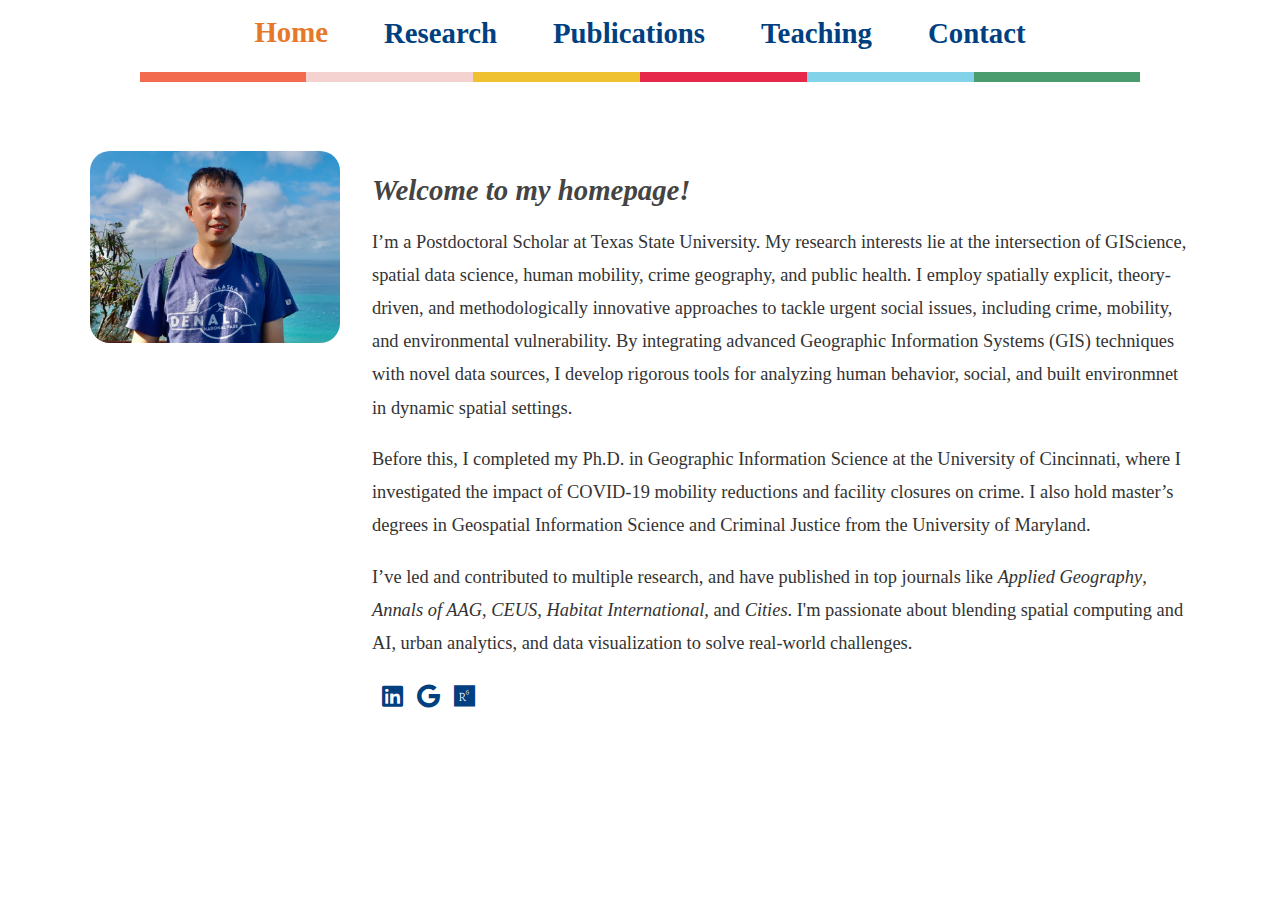
<file: index.html>
<!DOCTYPE html>
<html lang="en">
<head>
  <script async src="https://www.googletagmanager.com/gtag/js?id=G-PPJKVJ1DJ6"></script>
  <script src="analytics.js" defer></script>
 
  <meta charset="UTF-8" />
  <meta name="viewport" content="width=device-width, initial-scale=1.0" />
  <title>Xin Gu | Home</title>
  <link rel="stylesheet" href="style2.css" />
  <link rel="stylesheet" href="https://cdnjs.cloudflare.com/ajax/libs/font-awesome/6.5.0/css/all.min.css" />
</head>
<body>
  <header class="site-header">
    <div class="container">
      <!--<h1>Xin Gu, PhD</h1>
      
      <p>Postdoctoral Scholar</p>
      <p>Department of Geography and Environmental Studies<br>Texas State University</p>
      -->
    <!--
    <button class="menu-toggle" id="menuToggle" aria-label="Toggle navigation">
      <i class="fas fa-bars"></i>
    </button>
    -->

    <nav class="main-nav" id="mainNav">
      <a href="index.html">Home</a>
      <a href="research.html">Research</a>
      <a href="publications.html">Publications</a>
      <a href="teaching.html">Teaching</a>
      <a href="contact.html">Contact</a>
    </nav>

  

    <div class="color-stripe-bar">
      <span style="background:#f26b4f; width:16.6%"></span>
      <span style="background:#f3d2cf; width:16.7%"></span>
      <span style="background:#efc030; width:16.7%"></span>
      <span style="background:#e6294b; width:16.7%"></span>
      <span style="background:#82d2e9; width:16.7%"></span>
      <span style="background:#4a9c6e; width:16.6%"></span>
    </div>

    </div>


  </header>

  <main class="about-section">
    <div class="container about-container">
      <img src="profile.jpeg" alt="Xin Gu" class="profile-pic" />
      <div class="bio-text">
        <h2><em>Welcome to my homepage!</em></h2>
        <p>I’m a Postdoctoral Scholar at Texas State University. My research interests lie at the intersection of GIScience, spatial data science, human mobility, crime geography, and public health. 
          I employ spatially explicit, theory-driven, and methodologically innovative approaches to tackle urgent social issues, including crime, mobility, and environmental vulnerability. 
          By integrating advanced Geographic Information Systems (GIS) techniques with novel data sources, I develop rigorous tools for analyzing human behavior, social, and built environmnet in dynamic spatial settings.</p>
        <p>Before this, I completed my Ph.D. in Geographic Information Science at the University of Cincinnati, where I investigated the impact of COVID-19 mobility reductions and facility closures on crime. 
          I also hold master’s degrees in Geospatial Information Science and Criminal Justice from the University of Maryland.</p>
        <p>I’ve led and contributed to multiple research, and have published in top journals like <em>Applied Geography</em>, <em>Annals of AAG</em>, <em>CEUS</em>, <em>Habitat International</em>, and <em>Cities</em>. 
          I'm passionate about blending spatial computing and AI, urban analytics, and data visualization to solve real-world challenges.</p>
        <!--<p><a href="cv.pdf">Download my CV (PDF)</a></p>-->
        <div class="contact-links">
          <!--<a href="mailto:geoxgu@gmail.com" class="email-btn"><i class="fas fa-envelope"></i> Email: geoxgu@gmail.com</a> </p>-->
          <span class="socials">
          </p>
            <!--<a href="https://github.com/YOUR_USERNAME" target="_blank"><i class="fab fa-github"></i></a>-->
            <a href="https://www.linkedin.com/in/xin-g-182371175/" target="_blank"><i class="fab fa-linkedin"></i></a>
            <a href="https://scholar.google.com/citations?user=AOX9PnQAAAAJ&hl=en" target="_blank"><i class="fab fa-google scholar"></i></a>
            <a href="https://www.researchgate.net/profile/Xin-Gu-17/" target="_blank"><i class="fab fa-researchgate"></i></a>
            <a href="https://orcid.org/0000-0002-4798-5869/" target="_blank"><i class="fab fa-ORCID"></i></a>
          </span>
        </div>
      </div>
    </div>
  </main>

  <a href="#" class="back-to-top-float" id="backToTop">↑ Top</a>

<script src="script.js"></script>
</body>
</html>
</file>
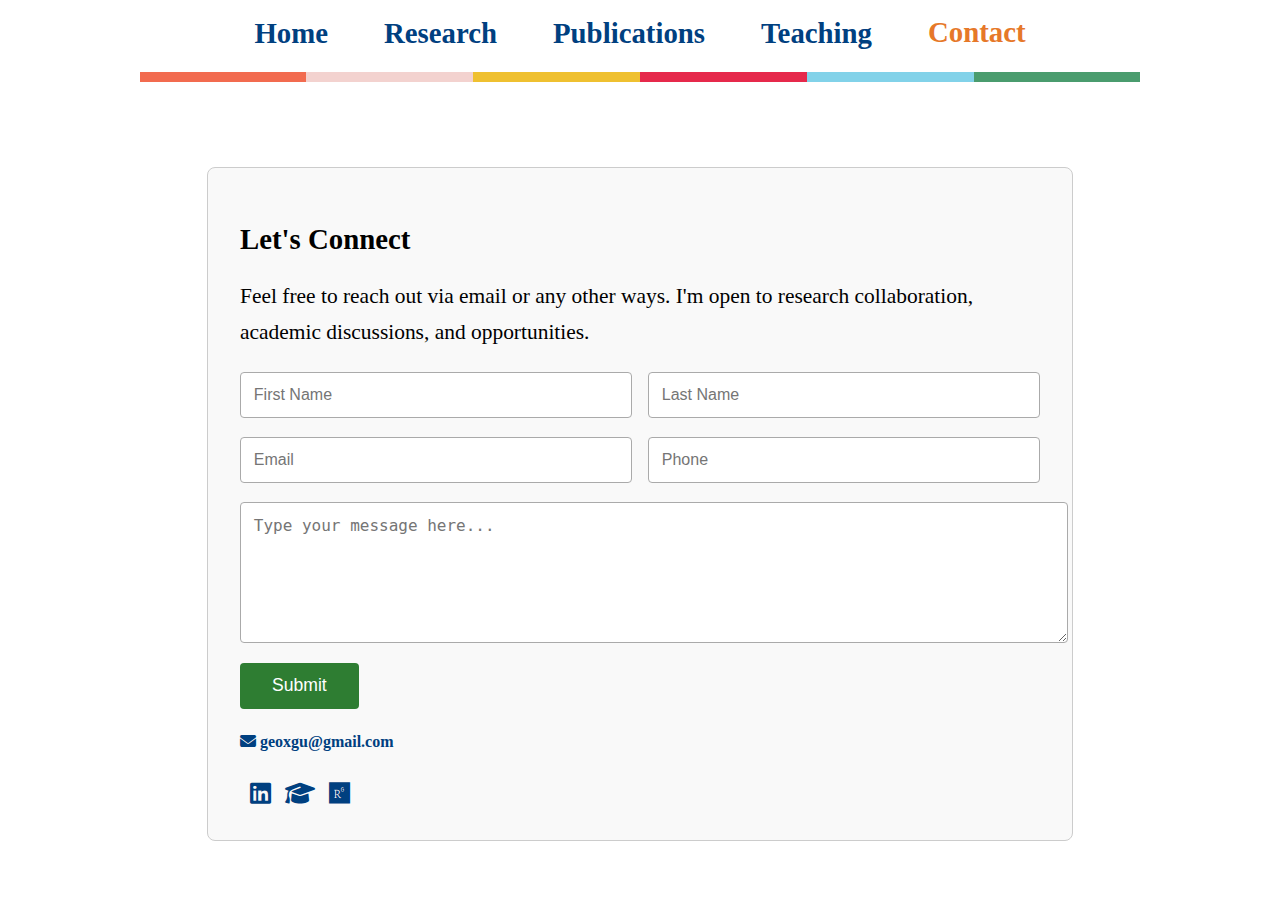
<file: contact.html>
<!DOCTYPE html>
<html lang="en">
<head>
  <script async src="https://www.googletagmanager.com/gtag/js?id=G-PPJKVJ1DJ6"></script>
  <script src="analytics.js" defer></script>
  <meta charset="UTF-8" />
  <meta name="viewport" content="width=device-width, initial-scale=1.0" />
  <meta name="description" content="Xin Gu's academic homepage - GIScience, Criminology, Spatial Data Science.">
  <meta name="keywords" content="GIScience, Crime Geography, Human Mobility, Spatial Data, Xin Gu">

  <title>Xin Gu | Contact</title>
  <link rel="stylesheet" href="style2.css" />
  <link rel="stylesheet" href="https://cdnjs.cloudflare.com/ajax/libs/font-awesome/6.5.0/css/all.min.css" />
</head>
<body>
  <header class="site-header">
    <div class="container">
      <!--
      <h1>Xin Gu</h1>
      <p>Postdoctoral Scholar</p>
      <p>Department of Geography and Environmental Studies<br>Texas State University</p>
      -->
    <!--
    <button class="menu-toggle" id="menuToggle" aria-label="Toggle navigation">
      <i class="fas fa-bars"></i>
    </button>
    </div>
    -->
    <nav class="main-nav" id="mainNav">
      <a href="index.html">Home</a>
      <a href="research.html">Research</a>
      <a href="publications.html">Publications</a>
      <a href="teaching.html">Teaching</a>
      <a href="contact.html">Contact</a>
    </nav>


    <div class="color-stripe-bar">
      <span style="background:#f26b4f; width:16.6%"></span>
      <span style="background:#f3d2cf; width:16.7%"></span>
      <span style="background:#efc030; width:16.7%"></span>
      <span style="background:#e6294b; width:16.7%"></span>
      <span style="background:#82d2e9; width:16.7%"></span>
      <span style="background:#4a9c6e; width:16.6%"></span>
    </div>


    </div>
    
  </header>

  <main class="container">
    <section class="contact-form-section">
      <h2>Let's Connect</h2>
      <p>Feel free to reach out via email or any other ways. I'm open to research collaboration, academic discussions, and opportunities.</p>


      <form id="contactForm" class="contact-form">
        <div class="form-row">
          <input type="text" name="firstName" placeholder="First Name" required />
          <input type="text" name="lastName" placeholder="Last Name"  />
        </div>
        <div class="form-row">
          <input type="email" name="email" placeholder="Email" required />
          <input type="tel" name="phone" placeholder="Phone" />
        </div>
        <textarea name="message" placeholder="Type your message here..." rows="6" required></textarea>
        <button type="submit">Submit</button>
      </form>
      <p id="successMessage" class="success-message">✅ Thank you! Your message has been sent.</p>
      <div class="contact-links">
        <a href="mailto:geoxgu@gmail.com" class="email-btn"><i class="fas fa-envelope"></i> geoxgu@gmail.com</a></p>
        <span class="socials">
          <!--<a href="https://github.com/YOUR_USERNAME" target="_blank"><i class="fab fa-github"></i></a>-->
          <a href="https://www.linkedin.com/in/xin-g-182371175/" target="_blank"><i class="fab fa-linkedin"></i></a>
          <a href="https://scholar.google.com/citations?user=AOX9PnQAAAAJ&hl=en" target="_blank"><i class="fas fa-graduation-cap"></i></a>
          <a href="https://www.researchgate.net/profile/Xin-Gu-17/" target="_blank"><i class="fab fa-researchgate"></i></a>
        </span>
      </div>


      
    </section>
  </main>

  <a href="#" class="back-to-top-float" id="backToTop">↑ Top</a>

<script src="contact.js"></script>
<script src="script.js"></script>

</body>
</html>
</file>
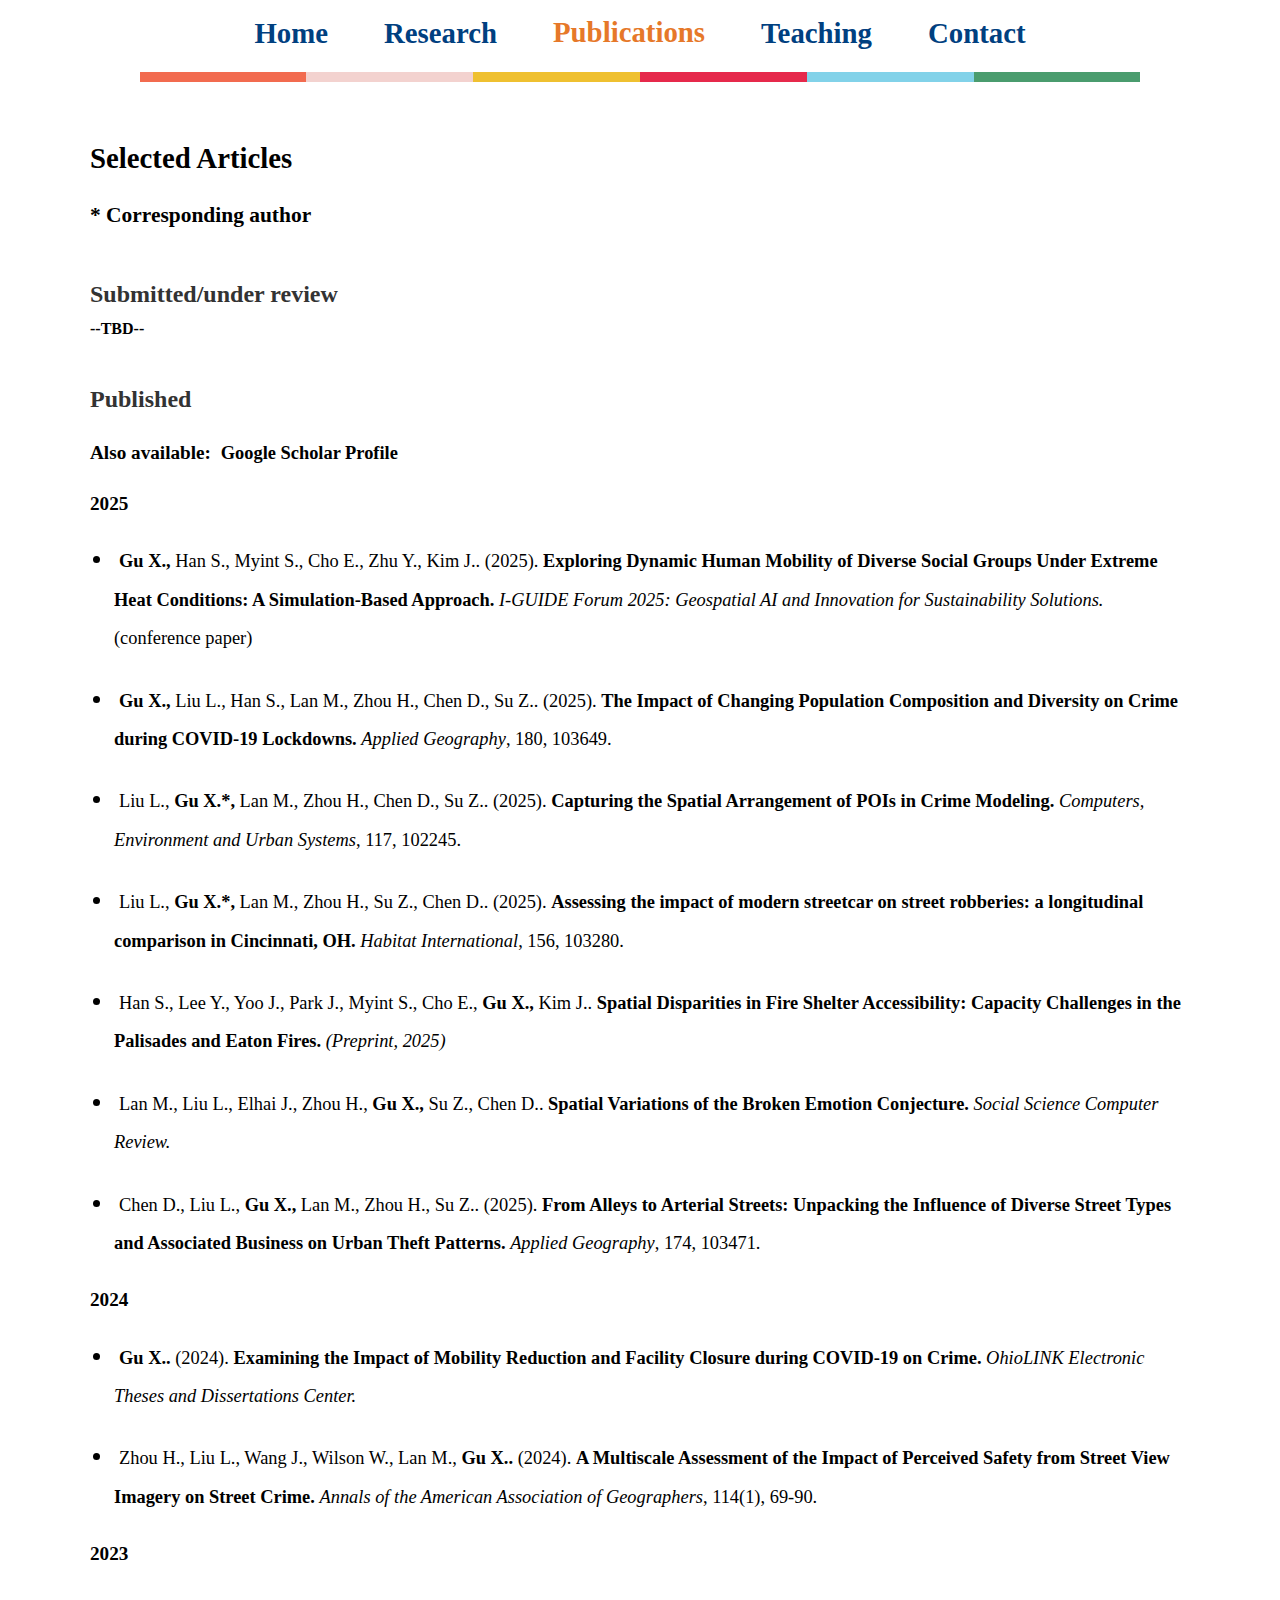
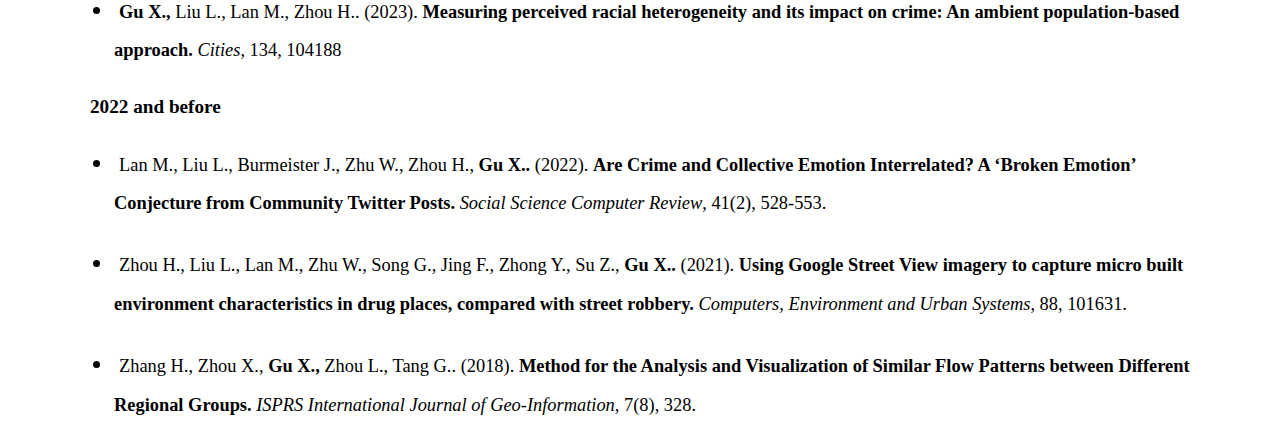
<file: publications.html>
<!DOCTYPE html>
<html lang="en">
<head>
  <script async src="https://www.googletagmanager.com/gtag/js?id=G-PPJKVJ1DJ6"></script>
  <script src="analytics.js" defer></script>
  <meta charset="UTF-8" />
  <meta name="viewport" content="width=device-width, initial-scale=1.0" />
  <title>Xin Gu | Publication</title>
  <link rel="stylesheet" href="style2.css" />
  <link rel="stylesheet" href="https://cdnjs.cloudflare.com/ajax/libs/font-awesome/6.5.0/css/all.min.css" />
</head>
<body>
  <header class="site-header">
    <div class="container">
      <!--
      <h1>Xin Gu</h1>
      <p>Postdoctoral Scholar</p>
      <p>Department of Geography and Environmental Studies<br>Texas State University</p>
      -->

    <!--
    <button class="menu-toggle" id="menuToggle" aria-label="Toggle navigation">
      <i class="fas fa-bars"></i>
    </button>
  -->


    <nav class="main-nav" id="mainNav">
      <a href="index.html">Home</a>
      <a href="research.html">Research</a>
      <a href="publications.html">Publications</a>
      <a href="teaching.html">Teaching</a>
      <a href="contact.html">Contact</a>
    </nav>


    <div class="color-stripe-bar">
      <span style="background:#f26b4f; width:16.6%"></span>
      <span style="background:#f3d2cf; width:16.7%"></span>
      <span style="background:#efc030; width:16.7%"></span>
      <span style="background:#e6294b; width:16.7%"></span>
      <span style="background:#82d2e9; width:16.7%"></span>
      <span style="background:#4a9c6e; width:16.6%"></span>
    </div>
    </div>

  </header>

  <main class="container publication-page">
    <h2>Selected Articles</h2>
    <p><strong>* Corresponding author</strong></p>

    <section class="pub-section">
      <h3>Submitted/under review</h3>
        <strong>--TBD--</strong>
      <!--
      <ul>
       <li>
        <a href="#" target="_blank"> Liu L., Su Z., Zhou H., Lan M., <strong>Gu X.,</strong> Chen D..
        <strong>Examining the Micro-Level Impact of Medical Marijuana Legalization on Drug-related Calls for Service.</strong>
        </a>
       </li>
      -->

      

      </ul>

    <section class="pub-section">
      <h3>Published</h3>

      <h4>
        Also available: 
        <a 
          href="https://scholar.google.com/citations?user=AOX9PnQAAAAJ&hl=en" 
          target="_blank"
          class="scholar-link"
        >
          Google Scholar Profile
        </a>
      </h4>

      <h4>2025</h4>
      <ul>

       <li>
        <a href="https://docs.lib.purdue.edu/iguide/2025/presentations/1/" target="_blank"> <strong>Gu X.,</strong>  Han S., Myint S., Cho E., Zhu Y., Kim J.. (2025).
        <strong>Exploring Dynamic Human Mobility of Diverse Social Groups Under Extreme Heat Conditions: A Simulation-Based Approach.</strong>
        <em>I-GUIDE Forum 2025: Geospatial AI and Innovation for Sustainability Solutions. </em>(conference paper)</a>
       </li>
      

       <li>
        <a href="https://doi.org/10.1016/j.apgeog.2025.103649" target="_blank"> <strong>Gu X.,</strong> Liu L., Han S., Lan M., Zhou H., Chen D., Su Z.. (2025).
        <strong>The Impact of Changing Population Composition and Diversity on Crime during COVID-19 Lockdowns.</strong>
        <em>Applied Geography</em>, 180, 103649.</a>
       </li>
      
       <li>
        <a href="https://doi.org/10.1016/j.compenvurbsys.2024.102245" target="_blank"> Liu L., <strong>Gu X.*,</strong> Lan M., Zhou H., Chen D., Su Z.. (2025).
        <strong>Capturing the Spatial Arrangement of POIs in Crime Modeling.</strong>
        <em>Computers, Environment and Urban Systems</em>, 117, 102245.</a>
       </li>

       <li>
        <a href="https://doi.org/10.1016/j.habitatint.2024.103280" target="_blank"> Liu L., <strong>Gu X.*,</strong> Lan M., Zhou H., Su Z., Chen D.. (2025).
        <strong>Assessing the impact of modern streetcar on street robberies: a longitudinal comparison in Cincinnati, OH. </strong>
        <em>Habitat International</em>, 156, 103280.</a>
       </li>

       <li>
        <a href="https://arxiv.org/abs/2506.06803" target="_blank"> Han S., Lee Y., Yoo J., Park J., Myint S., Cho E., <strong>Gu X.,</strong> Kim J..
        <strong>Spatial Disparities in Fire Shelter Accessibility: Capacity Challenges in the Palisades and Eaton Fires.</strong>
        <em>(Preprint, 2025)</em>
        </a>
       </li>

       <li>
        <a href="https://doi.org/10.1177/08944393251356630" target="_blank"> Lan M., Liu L., Elhai J., Zhou H., <strong>Gu X.,</strong> Su Z., Chen D..
        <strong>Spatial Variations of the Broken Emotion Conjecture.</strong>
        <em>Social Science Computer Review.</em></a>
        </a>
       </li>

       <li>
        <a href="https://doi.org/10.1016/j.apgeog.2024.103471" target="_blank"> Chen D., Liu L., <strong>Gu X.,</strong> Lan M., Zhou H., Su Z.. (2025).
        <strong>From Alleys to Arterial Streets: Unpacking the Influence of Diverse Street Types and Associated Business on Urban Theft Patterns. </strong>
        <em>Applied Geography</em>, 174, 103471.</a>
       </li>

      </ul>


      <h4>2024</h4>
      <ul>
       <li>
        <a href="http://rave.ohiolink.edu/etdc/view?acc_num=ucin1733842301454021" target="_blank"> <strong>Gu X..</strong>  (2024).
        <strong>Examining the Impact of Mobility Reduction and Facility Closure during COVID-19 on Crime. </strong>
        <em>OhioLINK Electronic Theses and Dissertations Center. </em></a>
       </li>
      
       <li>
        <a href="https://doi.org/10.1080/24694452.2023.2249975" target="_blank"> Zhou H., Liu L., Wang J., Wilson W., Lan M., <strong>Gu X..</strong> (2024).
        <strong>A Multiscale Assessment of the Impact of Perceived Safety from Street View Imagery on Street Crime.</strong>
        <em>Annals of the American Association of Geographers</em>, 114(1), 69-90.</a>
       </li>


      </ul>     


      <h4>2023</h4>
      <ul>
       <li>
        <a href="https://doi.org/10.1016/j.cities.2022.104188" target="_blank"> <strong>Gu X.,</strong> Liu L., Lan M., Zhou H.. (2023).
        <strong>Measuring perceived racial heterogeneity and its impact on crime: An ambient population-based approach. </strong>
        <em>Cities</em>, 134, 104188</a>
       </li>
      </ul>  
      
      
      <h4>2022 and before</h4>
      <ul>
       <li>
        <a href="https://doi.org/10.1177/08944393221113210" target="_blank"> Lan M., Liu L., Burmeister J., Zhu W., Zhou H., <strong>Gu X..</strong> (2022).
        <strong>Are Crime and Collective Emotion Interrelated? A ‘Broken Emotion’ Conjecture from Community Twitter Posts.</strong>
        <em>Social Science Computer Review</em>, 41(2), 528-553.</a>
       </li>

       <li>
        <a href="https://doi.org/10.1016/j.compenvurbsys.2021.101631" target="_blank"> Zhou H., Liu L., Lan M., Zhu W., Song G., Jing F., Zhong Y., Su Z., <strong>Gu X..</strong> (2021).
        <strong>Using Google Street View imagery to capture micro built environment characteristics in drug places, compared with street robbery.</strong>
        <em>Computers, Environment and Urban Systems</em>, 88, 101631.</a>
       </li>

       <li>
        <a href="https://doi.org/10.3390/ijgi7080328" target="_blank"> Zhang H., Zhou X., <strong>Gu X.,</strong> Zhou L., Tang G.. (2018).
        <strong>Method for the Analysis and Visualization of Similar Flow Patterns between Different Regional Groups.</strong>
        <em>ISPRS International Journal of Geo-Information</em>, 7(8), 328.</a>
       </li>

      </ul> 


  </main>


  <a href="#" class="back-to-top-float" id="backToTop">↑ Top</a>


<script src="script.js"></script>

</body>
</html>
</file>
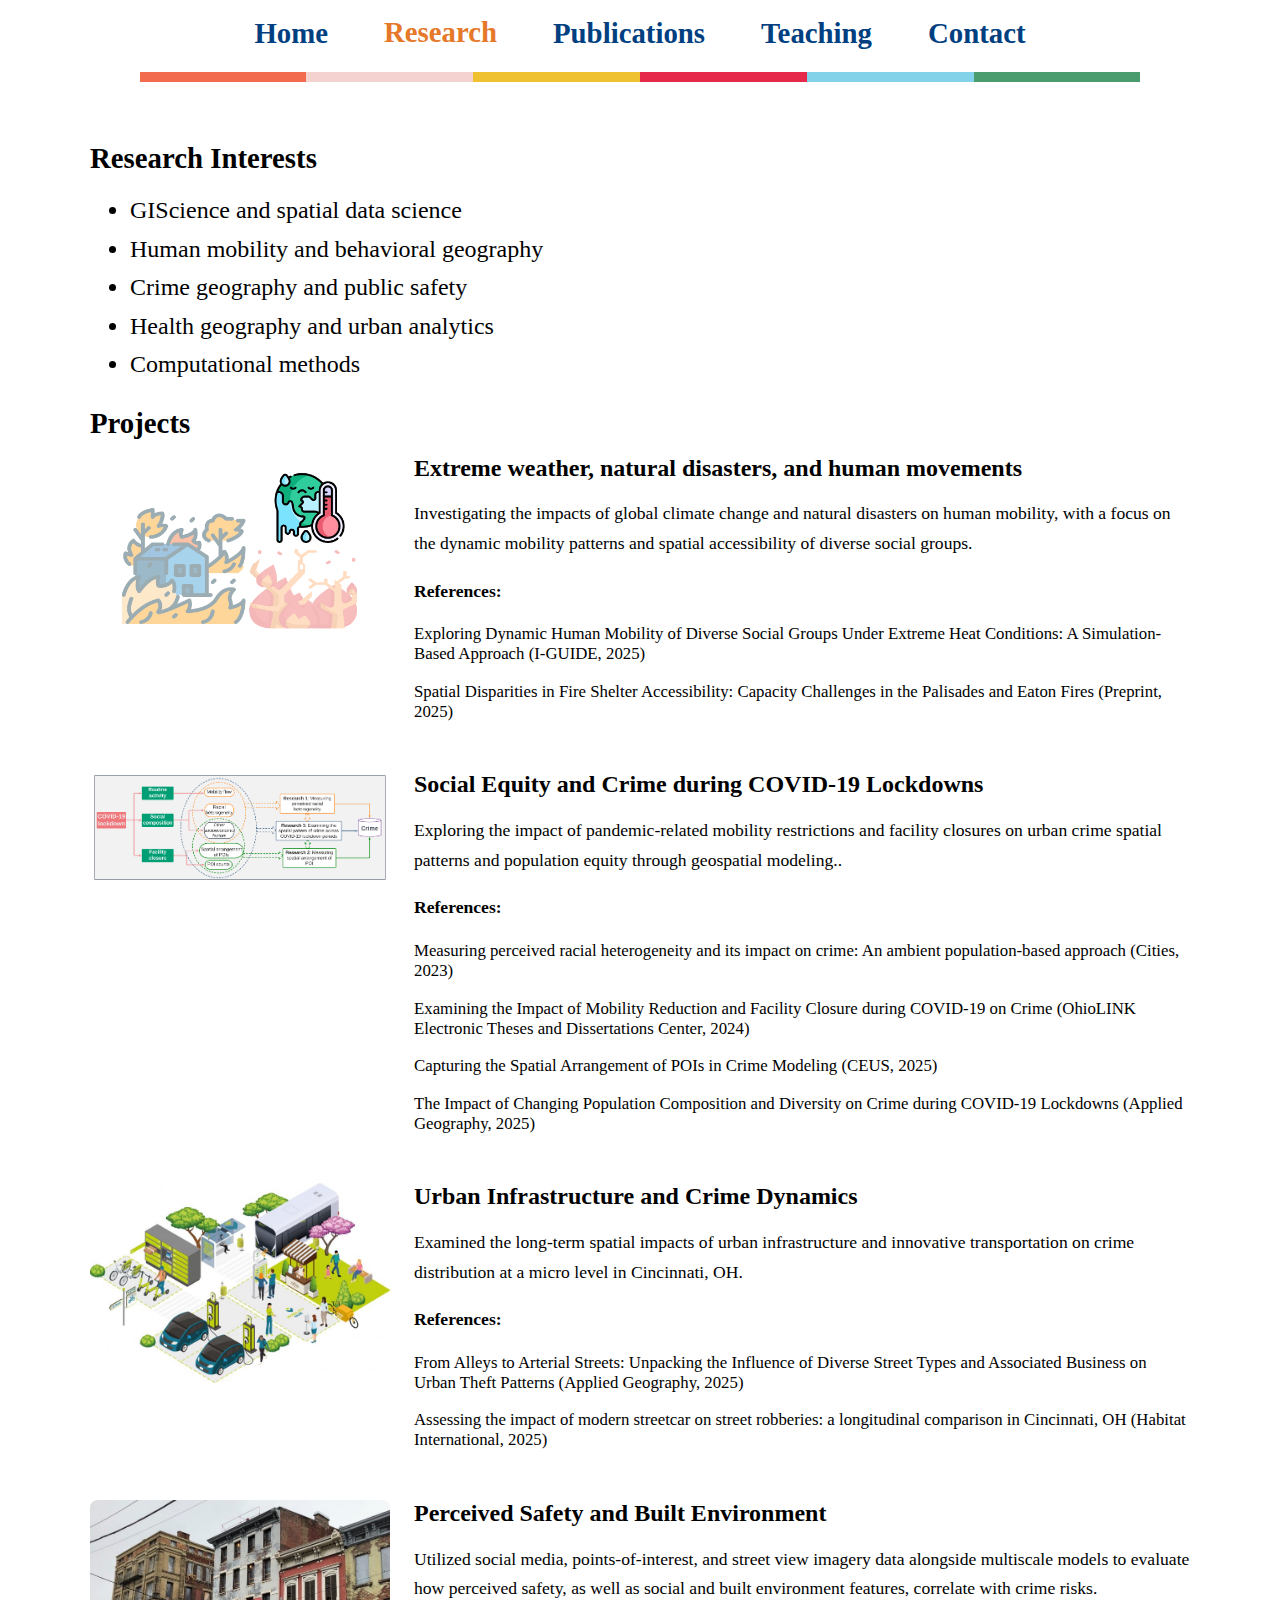
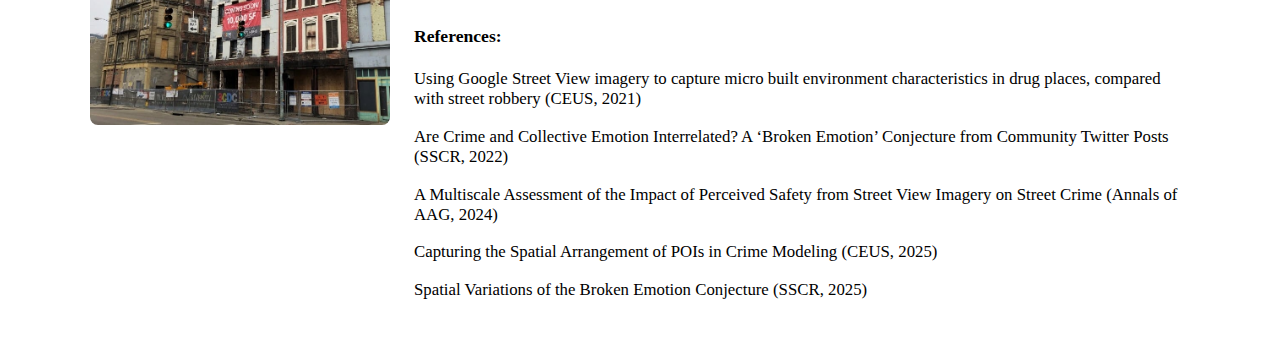
<file: research.html>
<!DOCTYPE html>
<html lang="en">
<head>
  <script async src="https://www.googletagmanager.com/gtag/js?id=G-PPJKVJ1DJ6"></script>
  <script src="analytics.js" defer></script>
  <meta charset="UTF-8" />
  <meta name="viewport" content="width=device-width, initial-scale=1.0" />
  <title>Xin Gu | Research</title>
  <link rel="stylesheet" href="style2.css" />
  <link rel="stylesheet" href="https://cdnjs.cloudflare.com/ajax/libs/font-awesome/6.5.0/css/all.min.css" />
</head>
<body>
  <header class="site-header">
    <div class="container">
      <!--
      <h1>Xin Gu</h1>
      <p>Postdoctoral Scholar</p>
      <p>Department of Geography and Environmental Studies<br>Texas State University</p> 
      -->
    <!--
    <button class="menu-toggle" id="menuToggle" aria-label="Toggle navigation">
      <i class="fas fa-bars"></i>
    </button>
    -->

      
    <nav class="main-nav" id="mainNav">
    <a href="index.html">Home</a>
    <a href="research.html">Research</a>
    <a href="publications.html">Publications</a>
    <a href="teaching.html">Teaching</a>
    <a href="contact.html">Contact</a>
    </nav>


     <div class="color-stripe-bar">
      <span style="background:#f26b4f; width:16.6%"></span>
      <span style="background:#f3d2cf; width:16.7%"></span>
      <span style="background:#efc030; width:16.7%"></span>
      <span style="background:#e6294b; width:16.7%"></span>
      <span style="background:#82d2e9; width:16.7%"></span>
      <span style="background:#4a9c6e; width:16.6%"></span>
     </div>
    </div>

  </header>

  <main class="container">
    <section>
      <h2>Research Interests</h2>
      <ul>
        <li>GIScience and spatial data science</li>
        <li>Human mobility and behavioral geography</li>
        <li>Crime geography and public safety</li>
        <li>Health geography and urban analytics</li>
        <li>Computational methods</li>
      </ul>
    </section>

    <section>
      <h2>Projects</h2>
      <div class="project">
        <div class="img-click" onclick="showModal(this)">
            <img src="images/extreme-weather.png" alt="COVID-19 Lockdown" class="project-img" />
        </div>
        <div class="project-text">
          <h3>Extreme weather, natural disasters, and human movements</h3>
          <p>Investigating the impacts of global climate change and natural disasters on human mobility, with a focus on the dynamic mobility patterns and spatial accessibility of diverse social groups.</p>
          <p><strong>References:</strong> </p>
          <div class="publication-list">
            <a href="https://docs.lib.purdue.edu/iguide/2025/presentations/1/">Exploring Dynamic Human Mobility of Diverse Social Groups Under Extreme Heat Conditions: A Simulation-Based Approach (I-GUIDE, 2025)</a></p>
            <a href="https://arxiv.org/abs/2506.06803">Spatial Disparities in Fire Shelter Accessibility: Capacity Challenges in the Palisades and Eaton Fires (Preprint, 2025)</a></p>
          </div>

        </div>
      </div>

      <div class="project">
        <div class="img-click" onclick="showModal(this)">
            <img src="images/crime-covid.png" alt="COVID-19 Lockdown" class="project-img" />
        </div>
        <div class="project-text">
          <h3>Social Equity and Crime during COVID-19 Lockdowns</h3>
          <p>Exploring the impact of pandemic-related mobility restrictions and facility closures on urban crime spatial patterns and population equity through geospatial modeling..</p>
          <p><strong>References:</strong> </p>
          <div class="publication-list">
            <a href="https://doi.org/10.1016/j.cities.2022.104188">Measuring perceived racial heterogeneity and its impact on crime: An ambient population-based approach (Cities, 2023)</a></p>
            <a href="http://rave.ohiolink.edu/etdc/view?acc_num=ucin1733842301454021">Examining the Impact of Mobility Reduction and Facility Closure during COVID-19 on Crime (OhioLINK Electronic Theses and Dissertations Center, 2024)</a></p>
            <a href="https://doi.org/10.1016/j.compenvurbsys.2024.102245">Capturing the Spatial Arrangement of POIs in Crime Modeling (CEUS, 2025)</a></p>
            <a href="https://doi.org/10.1016/j.apgeog.2025.103649">The Impact of Changing Population Composition and Diversity on Crime during COVID-19 Lockdowns (Applied Geography, 2025)</a></p>
          </div>

        </div>
      </div>

      <div class="project">
        <div class="img-click" onclick="showModal(this)">
           <img src="images/infra-impact.jpg" alt="Infrastructure and Crime" class="project-img" />
        </div>

        <div class="project-text">
          <h3>Urban Infrastructure and Crime Dynamics</h3>
          <p>Examined the long-term spatial impacts of urban infrastructure and innovative transportation on crime distribution at a micro level in Cincinnati, OH.</p>
          <p><strong>References:</strong> </p>
          <div class="publication-list">
            <a href="https://doi.org/10.1016/j.apgeog.2024.103471">From Alleys to Arterial Streets: Unpacking the Influence of Diverse Street Types and Associated Business on Urban Theft Patterns (Applied Geography, 2025)</a></p>
            <a href="https://doi.org/10.1016/j.habitatint.2024.103280">Assessing the impact of modern streetcar on street robberies: a longitudinal comparison in Cincinnati, OH (Habitat International, 2025)</a></p>
          </div>
         
          
          
        </div>
      </div>

      <div class="project">
        <div class="img-click" onclick="showModal(this)">
           <img src="images/safety-streetview.jpg" alt="StreetView and Public Safety" class="project-img" />
        </div>
        <div class="project-text">
          <h3>Perceived Safety and Built Environment</h3>
          <p>Utilized social media, points-of-interest, and street view imagery data alongside multiscale models to evaluate how perceived safety, as well as social and built environment features, correlate with crime risks.</p>
          <p><strong>References:</strong> </p>
          <div class="publication-list">
           <a href="https://doi.org/10.1016/j.compenvurbsys.2021.101631">Using Google Street View imagery to capture micro built environment characteristics in drug places, compared with street robbery (CEUS, 2021)</a></p>
           <a href="https://doi.org/10.1177/08944393221113210">Are Crime and Collective Emotion Interrelated? A ‘Broken Emotion’ Conjecture from Community Twitter Posts (SSCR, 2022)</a></p>
           <a href="https://doi.org/10.1080/24694452.2023.2249975">A Multiscale Assessment of the Impact of Perceived Safety from Street View Imagery on Street Crime (Annals of AAG, 2024)</a></p>
           <a href="https://doi.org/10.1016/j.compenvurbsys.2024.102245">Capturing the Spatial Arrangement of POIs in Crime Modeling (CEUS, 2025)</a></p>
           <a href="https://doi.org/10.1177/08944393251356630">Spatial Variations of the Broken Emotion Conjecture (SSCR, 2025)</a></p>
          </div>
        </div>
      </div>

      <!-- Add more projects here as needed -->
    </section>
  </main>


  <!-- 🔽 ADD THIS RIGHT HERE (Step 2 modal) -->
  <div id="imgModal" class="img-modal" onclick="hideModal()">
    <span class="img-close">&times;</span>
    <img id="modalImg" class="img-modal-content" alt="Full Image" />
  </div>

  <a href="#" class="back-to-top-float" id="backToTop">↑ Top</a>


<script src="research.js"></script>
<script src="script.js"></script>

</body>
</html>
</file>
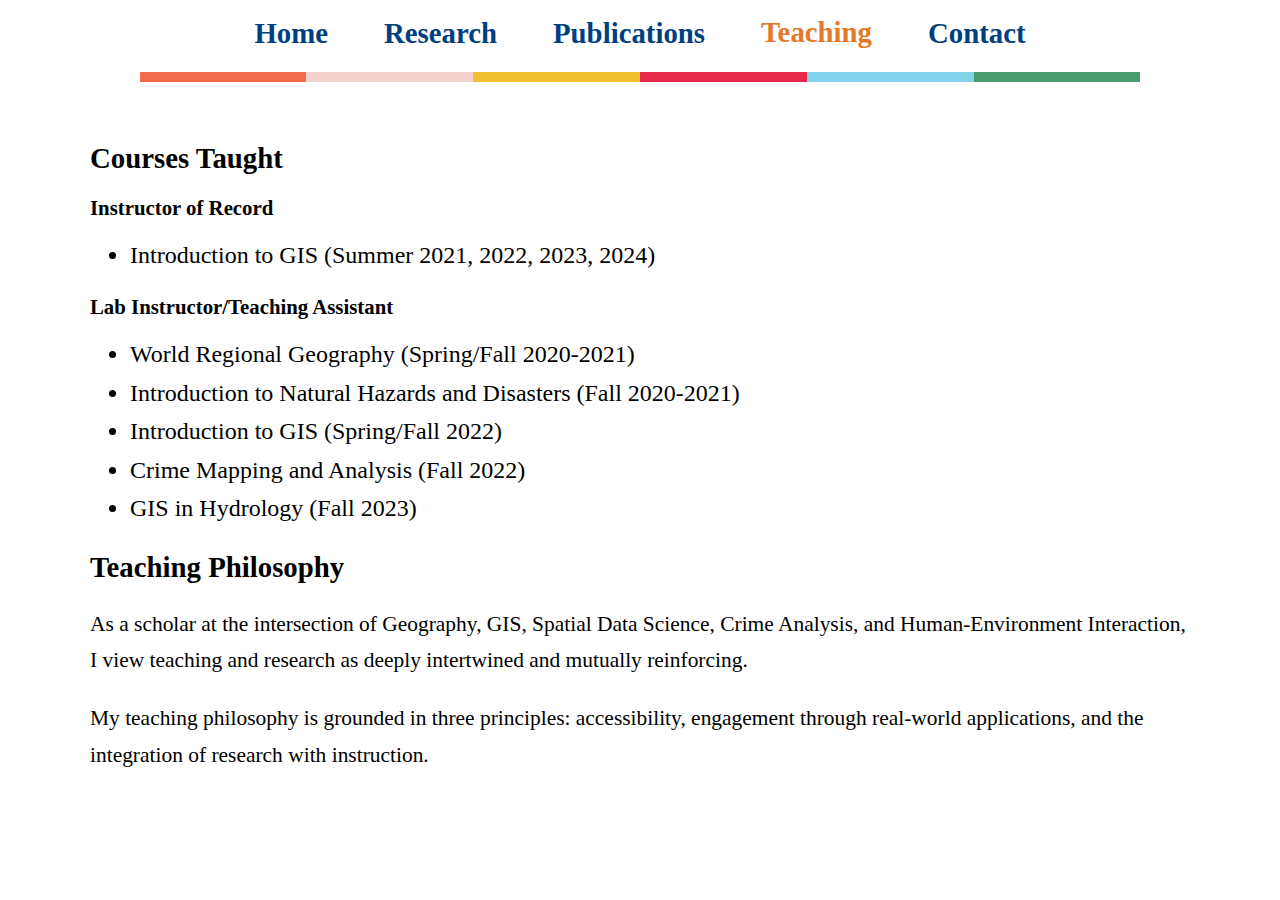
<file: teaching.html>
<!DOCTYPE html>
<html lang="en">
<head>
  <script async src="https://www.googletagmanager.com/gtag/js?id=G-PPJKVJ1DJ6"></script>
  <script src="analytics.js" defer></script>
  <meta charset="UTF-8" />
  <meta name="viewport" content="width=device-width, initial-scale=1.0" />
  <title>Xin Gu | Teaching </title>
  <link rel="stylesheet" href="style2.css" />
  <link rel="stylesheet" href="https://cdnjs.cloudflare.com/ajax/libs/font-awesome/6.5.0/css/all.min.css" />
</head>
<body>
  <header class="site-header">
    <div class="container">
      <!--
      <h1>Xin Gu</h1>
      <p>Postdoctoral Scholar</p>
      <p>Department of Geography and Environmental Studies<br>Texas State University</p>
      -->
    <!--
    <button class="menu-toggle" id="menuToggle" aria-label="Toggle navigation">
      <i class="fas fa-bars"></i>
    </button>
  -->

    <nav class="main-nav" id="mainNav">
      <a href="index.html">Home</a>
      <a href="research.html">Research</a>
      <a href="publications.html">Publications</a>
      <a href="teaching.html">Teaching</a>
      <a href="contact.html">Contact</a>
    </nav>


    <div class="color-stripe-bar">
      <span style="background:#f26b4f; width:16.6%"></span>
      <span style="background:#f3d2cf; width:16.7%"></span>
      <span style="background:#efc030; width:16.7%"></span>
      <span style="background:#e6294b; width:16.7%"></span>
      <span style="background:#82d2e9; width:16.7%"></span>
      <span style="background:#4a9c6e; width:16.6%"></span>
    </div>

    </div>

    
  </header>

  <main class="container">
    <h2>Courses Taught</h2>
      <h3>Instructor of Record</h3>
        <ul>
          <li>Introduction to GIS (Summer 2021, 2022, 2023, 2024)</li>

        </ul>

       <h3>Lab Instructor/Teaching Assistant </h3>
        <ul>
          <li>World Regional Geography (Spring/Fall 2020-2021)</li>
          <li>Introduction to Natural Hazards and Disasters (Fall 2020-2021) </li>
          <li>Introduction to GIS (Spring/Fall 2022)</li>
          <li>Crime Mapping and Analysis (Fall 2022)</li>
          <li>GIS in Hydrology (Fall 2023)</li>
        </ul>

    <h2>Teaching Philosophy</h2>
      <p>As a scholar at the intersection of Geography, GIS, Spatial Data Science, Crime Analysis, and Human-Environment Interaction, I view teaching and research as deeply intertwined and mutually reinforcing. </p>
      <p>My teaching philosophy is grounded in three principles: accessibility, engagement through real-world applications, and the integration of research with instruction. </p>
  </main>

  <a href="#" class="back-to-top-float" id="backToTop">↑ Top</a>

<script src="script.js"></script>

</body>
</html>
</file>
<file: style2.css>
main {
  padding-top: 1rem;
}

.container {
    max-width: 1000px;
    margin: auto;
    padding: 1rem;
  }
  
.site-header {
  position: relative;
  padding-bottom: 1rem;
}

.site-header nav a {
    margin: 0 12px;
    text-decoration: none;
    color: #004080;
    font-weight: bold;
  }

.site-header h1 {
  font-size: 2.8rem;     /* was likely ~2rem by default */
  font-weight: bold;
  margin-bottom: 0.3em;
}

.site-header p {
  font-size: 1.6rem;     /* was probably ~1rem */
  line-height: 1.6;
  margin: 0.2em 0;
}

.about-section h2 {
  font-size: 1.5rem;       /* Makes your “Welcome” heading bigger */
  font-style: italic;
  margin-bottom: 0.5em;
}

.about-section p {
  font-size: 1.15rem;      /* Increases the body paragraph text */
  line-height: 1.8;        /* Improves readability */
  margin-bottom: 1em;
}

/* Make sure container is fluid */
.container {
  width: 100%;
  max-width: 1100px; /* or whatever suits your design */
  margin: 0 auto;
  padding: 0 1rem;
}

/* Flexbox layout for larger screens */
.about-container {
  display: flex;
  flex-direction: row;
  gap: 2rem;
  align-items: center;
}

/* Image responsiveness */
.profile-pic {
  width: 100%;
  max-width: 250px;
  height: auto;
  border-radius: 10px;
}

/* Text section should also be flexible */
.bio-text {
  flex: 1;
  font-size: 1rem;
}


/* Preserve mobile layout styles */
@media (max-width: 768px) {
  .container, .about-container, .project-text, .contact-form, main.container {
    width: 95%;
    padding: 0 10px;
    box-sizing: border-box;
  }
  h1, h2, h3 { font-size: 1.5em; }
  .profile-pic { width: 100%; max-width: none; margin: 0 auto 1em; }
  .form-row { flex-direction: column; }
  .form-row input { width: 100%; margin-bottom: 10px; }
  .project { flex-direction: column; align-items: center; }
  .project-img { width: 100%; max-width: 300px; margin-bottom: 1em; }
  .back-to-top-float { bottom: 20px; right: 20px; }
}

/* ==== NEW MOBILE TOGGLE MENU STYLES ==== */
.menu-toggle {
  display: none;
  background: none;
  border: none;
  font-size: 2rem;
  color: #004080;
  position: absolute;
  top: 1rem;
  right: 1rem;
  z-index: 1001;
}

@media (max-width: 768px) {
  .menu-toggle { display: block; }

  .main-nav {
    display: none;
    flex-direction: column;
    align-items: center;
    background: white;
    width: 100%;
    margin: 0;
    padding: 0;
    text-align: center;
    position: relative;
  }
  .main-nav.open {
    display: flex;
  }
  .main-nav a {
    display: block;
    width: 100%;
    padding: 1rem 0;
    border-bottom: 1px solid #eee;
  }
  .main-nav a.active { color: #e67829; }

  .main-nav.open + .color-stripe-bar {
    margin-top: 1rem;
  }
}


/* Default: visible on desktop */


.main-nav {
    display: flex;
    gap: 2rem;
    font-size: 1.8rem;
    justify-content: center;
    align-items: center;
    margin: 1rem auto;
}
  
.main-nav a {
    text-decoration: none;
    color: #2a3f6c;
    font-weight: 600;
    text-transform: capitalize;
    position: relative;
}
  
.main-nav a:hover {
    text-decoration: underline;
}

.main-nav a.active {
  color: #e67829; /* Choose a distinct highlight color */
  padding-bottom: 2px;
}

  
main h2 {
  font-size: 2rem;
  margin-bottom: 0.5em;
}

main h3 {
  font-size: 1.3rem;
  margin-bottom: 0.5em;
}

main p {
  font-size: 1.34rem;
  line-height: 1.7;
  margin-bottom: 1em;
}

.container h2 {
  font-size: 1.8rem;
  margin-bottom: 0.5em;
}

.container ul li {
  font-size: 1.5rem;
  line-height: 1.6;
}

.project-text h3 {
  font-size: 1.5rem;
  margin-top: 0.5em;
}

.project-text p {
  font-size: 1.1rem;
  line-height: 1.7;
}  
  
.color-stripe-bar {
  display: flex;
  height: 10px;
  margin: 1.3em auto;       /* adds top/bottom space & centers */
  max-width: 1000px;       /* aligns it with page content width */
  width: 100%;
  padding: 0
}

.color-stripe-bar span {
  display: inline-block;
  height: 100%;
}

.about-section {
  background: #fff;
  padding: 2rem 1rem;
}
  
  .about-container {
    display: flex;
    flex-wrap: wrap;
    align-items: flex-start;
    gap: 2rem;
  }
  
  .profile-pic {
    width: 250px;
    border-radius: 20px;
    object-fit: cover;
  }
  
  .bio-text {
    flex: 1;
    color: #333;
  }
  
  .bio-text h2 {
    color: #444;
  }
  
  .bio-text a {
    color: #004080;
    text-decoration: underline;
  }
  
  .contact-links {
    margin-top: 1.5rem;
  }
  
  .email-btn {
    display: inline-block;
    margin-bottom: 0.5rem;
    font-weight: bold;
    color: #004080;
    text-decoration: none;
  }
  
  .socials a {
    font-size: 1.5rem;
    margin-left: 10px;
    color: #004080;
  }
  
footer {
    text-align: center;
    padding: 1rem;
    background: #f1f1f1;
    margin-top: 3rem;
}

  .project {
    display: flex;
    gap: 1.5rem;
    margin-bottom: 2rem;
    flex-wrap: wrap;
    align-items: flex-start;
  }
  
.project-img {
    width: 300px;
    border-radius: 8px;
    object-fit: cover;
  }
  
.project-text {
    flex: 1;
  }
  
.project-text h3 {
    margin-top: 0;
  }
  
.back-to-top-wrapper {
  text-align: right;
  margin-top: 50px;
}

.back-to-top {
  display: inline-block;
  margin-top: 40px;
  padding: 10px 15px;
  background-color: #4a9c6e;
  color: white;
  text-decoration: none;
  font-weight: bold;
  border-radius: 5px;
  transition: background-color 0.3s ease;
}

.back-to-top:hover {
  background-color: #367a52;
}

.back-to-top-float {
  position: fixed;
  bottom: 30px;
  right: 30px;
  background-color: #4a9c6e;
  color: white;
  padding: 10px 15px;
  border-radius: 50px;
  text-decoration: none;
  font-weight: bold;
  font-size: 1.1rem;
  display: none;
  z-index: 999;
  box-shadow: 0 4px 8px rgba(0,0,0,0.2);
  transition: opacity 0.3s ease;
}

.back-to-top-float:hover {
  background-color: #367a52;
}


.img-click {
    cursor: zoom-in;
  }
  
  .img-modal {
    display: none;
    position: fixed;
    z-index: 1000;
    left: 0;
    top: 0;
    width: 100%;
    height: 100%;
    overflow: auto;
    background-color: rgba(0, 0, 0, 0.85);
  }
  
.img-modal-content {
    display: block;
    margin: 5% auto;
    max-width: 90%;
    max-height: 80vh;
    border-radius: 10px;
    box-shadow: 0 0 20px #fff;
  }
  
.img-close {
    position: absolute;
    top: 30px;
    right: 50px;
    font-size: 3rem;
    color: white;
    font-weight: bold;
    cursor: pointer;
  }
  
.publication-list a {
  display: block;
  font-size: 1.05rem;
  margin: 0.3em 0;
  color: black;
  text-decoration: none;
}

.publication-list a:hover {
  text-decoration: underline;
  color: #4a9c6e; /* green on hover if you want */
}

.publication-page h3 {
  font-size: 1.5rem;
  margin-top: 2em;
  color: #333;
}

.publication-page h4 {
  font-size: 1.2rem;
  margin-top: 1.5em;
  color: #000;
}

.publication-page ul {
  list-style-type: disc;
  padding-left: 1.5em;
}

.publication-page li {
  margin-bottom: 1em;
  line-height: 1.6;
}

.publication-page a {
  color: #000;
  text-decoration: none;
  margin-left: 5px;
  font-size: 1.15rem;
}

.publication-page a:hover {
  text-decoration: underline;
}


.contact-form-section {
  max-width: 800px;
  margin: 3rem auto;
  padding: 2rem;
  background-color: #f9f9f9;
  border: 1px solid #ccc;
  border-radius: 8px;
}

.contact-form {
  display: flex;
  flex-direction: column;
  gap: 1.2rem;
}

.form-row {
  display: flex;
  gap: 1rem;
  flex-wrap: wrap;
}

.form-row input, textarea {
  flex: 1;
  padding: 0.8rem;
  font-size: 1rem;
  border: 1px solid #aaa;
  border-radius: 4px;
}

textarea {
  width: 100%;
  resize: vertical;
}

button {
  background-color: #2e7d32;
  color: white;
  padding: 0.8rem 2rem;
  font-size: 1.1rem;
  border: none;
  border-radius: 4px;
  cursor: pointer;
  align-self: flex-start;
}

button:hover {
  background-color: #256a2b;
}

.success-message {
  display: none;
  color: #2e7d32;
  font-weight: bold;
  margin-top: 1rem;
}
</file>
